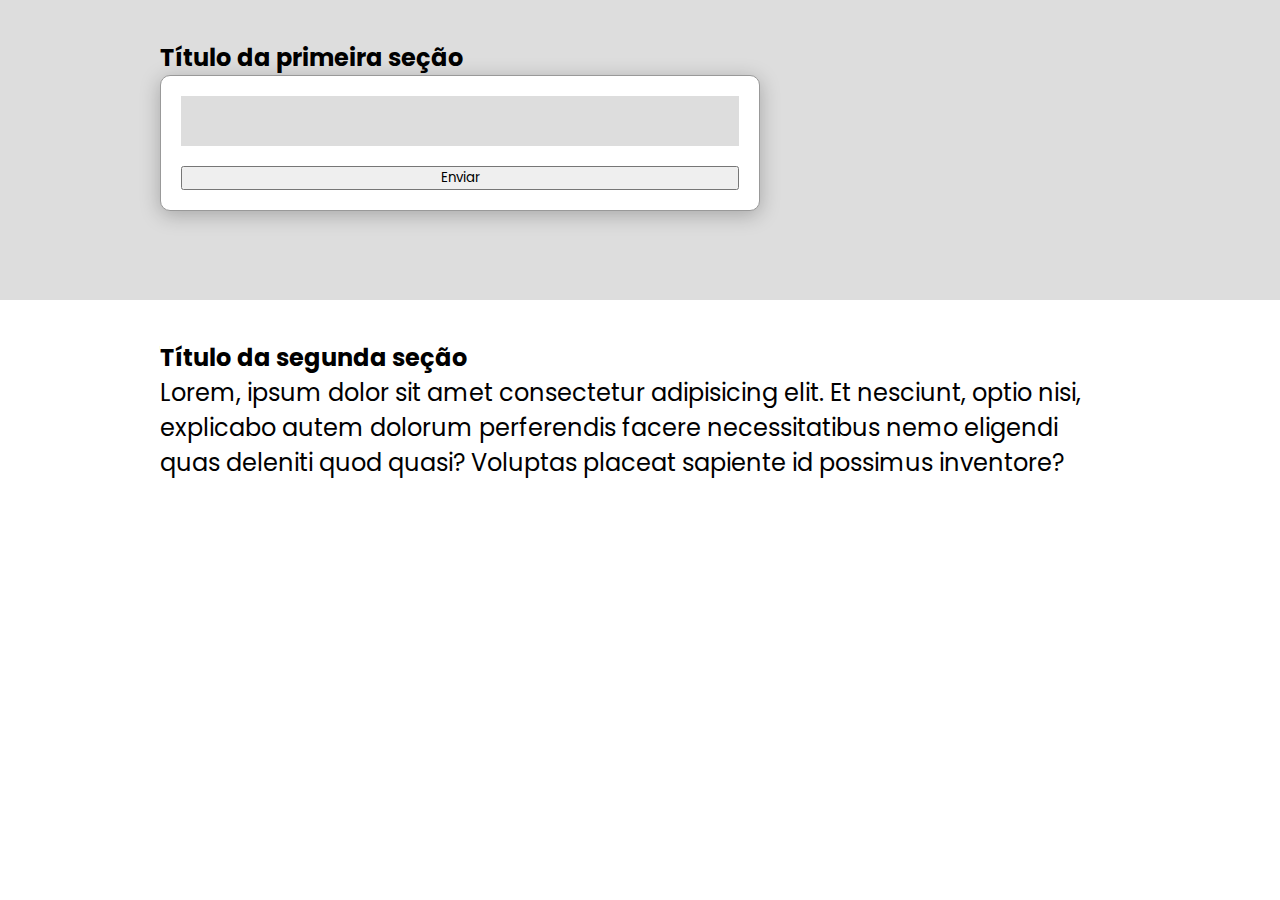
<file: curso-aulas/aula-borda-sombra/index.html>
<!DOCTYPE html>
<html lang="en">
<head>
    <meta charset="UTF-8">
    <meta http-equiv="X-UA-Compatible" content="IE=edge">
    <meta name="viewport" content="width=device-width, initial-scale=1.0">
    <title>Bordas e Sombras</title>

    <link rel="stylesheet" href="css/styles.css">
</head>
<body>
    <main>
        <section class="generic-section bg-gray">
            <div class="container">
                <h2>Título da primeira seção</h2>
                <div class="form-card">
                    <form action="#">
                        <input type="text">
                        <button type="submit">Enviar</button>
                    </form>
                </div>
            </div>
        </section>
        <section class="generic-section">
            <div class="container">
                <h2>Título da segunda seção</h2>
                <p>Lorem, ipsum dolor sit amet consectetur adipisicing elit. Et nesciunt, optio nisi, explicabo autem dolorum perferendis facere necessitatibus nemo eligendi quas deleniti quod quasi? Voluptas placeat sapiente id possimus inventore?</p>
            </div>
        </section>

    </main>    
</body>
</html>
</file>
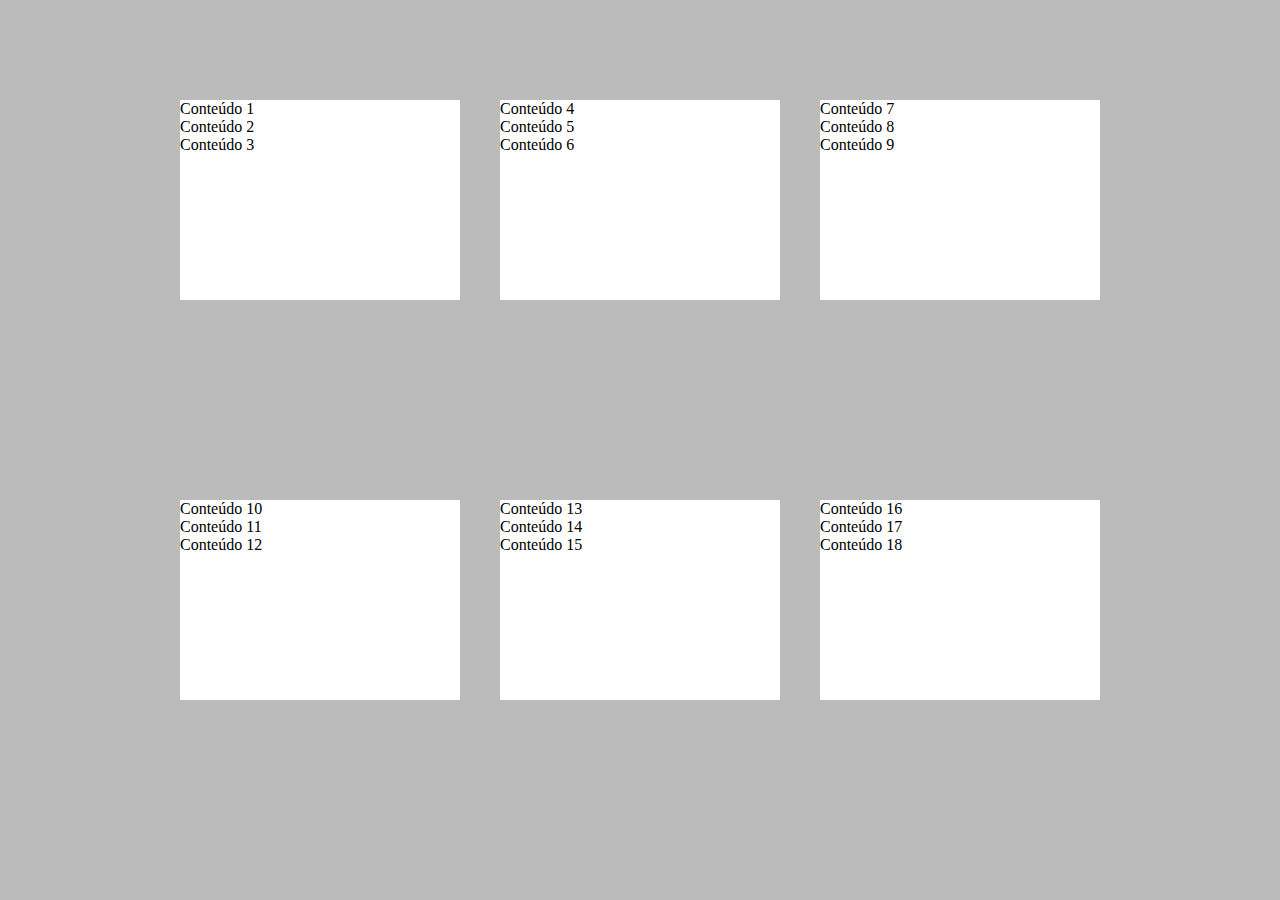
<file: curso-aulas/aula-flexbox/index.html>
<!DOCTYPE html>
<html lang="en">
<head>
    <meta charset="UTF-8">
    <meta http-equiv="X-UA-Compatible" content="IE=edge">
    <meta name="viewport" content="width=device-width, initial-scale=1.0">
    <title>Aula Flexbox</title>

    <link rel="stylesheet" href="css/style.css">
</head>
<body>
    <div class="container-dos-blocos">
        <div class="bloco">
            <p>Conteúdo 1</p>
            <p>Conteúdo 2</p>
            <p>Conteúdo 3</p>            
        </div>
        <div class="bloco">
            <p>Conteúdo 4</p>
            <p>Conteúdo 5</p>
            <p>Conteúdo 6</p>            
        </div>
        <div class="bloco">
            <p>Conteúdo 7</p>
            <p>Conteúdo 8</p>
            <p>Conteúdo 9</p>            
        </div>
        <div class="bloco">
            <p>Conteúdo 10</p>
            <p>Conteúdo 11</p>
            <p>Conteúdo 12</p>            
        </div>
        <div class="bloco">
            <p>Conteúdo 13</p>
            <p>Conteúdo 14</p>
            <p>Conteúdo 15</p>            
        </div>
        <div class="bloco">
            <p>Conteúdo 16</p>
            <p>Conteúdo 17</p>
            <p>Conteúdo 18</p>            
        </div>
    </div>
    
</body>
</html>
</file>
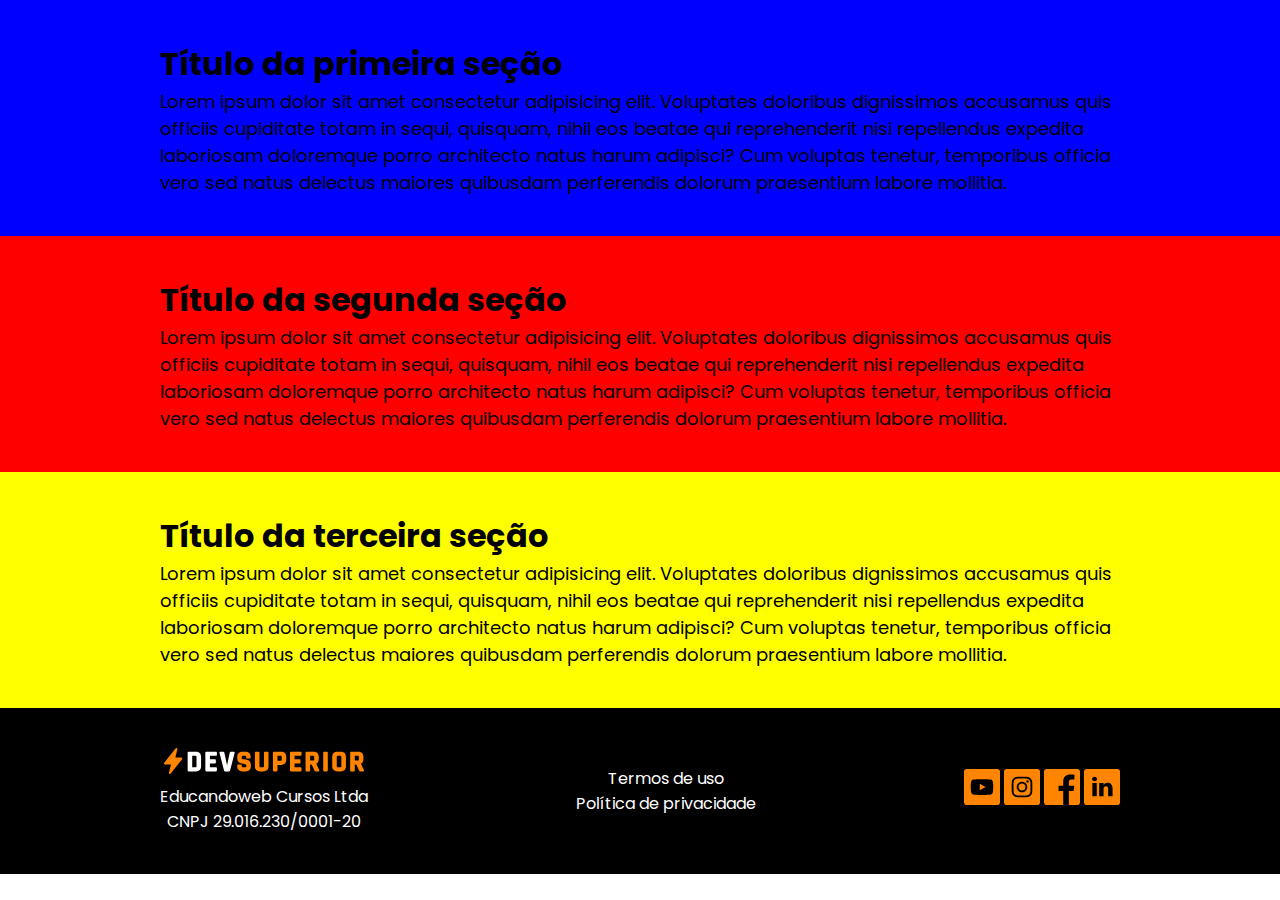
<file: curso-aulas/aula-footer-flexbox/index.html>
</html>
<!DOCTYPE html>
<html lang="pt-br">

<head>
    <meta charset="UTF-8">
    <meta http-equiv="X-UA-Compatible" content="IE=edge">
    <meta name="viewport" content="width=device-width, initial-scale=1.0">
    <title>Class Footer Flexbox</title>

    <link rel="stylesheet" href="css/styles.css">
</head>

<body>
    <main>
        <section class="generic-section bg-blue">
            <div class="container">
                <h2>Título da primeira seção</h2>
                <p>Lorem ipsum dolor sit amet consectetur adipisicing elit. Voluptates doloribus dignissimos accusamus
                    quis officiis cupiditate totam in sequi, quisquam, nihil eos beatae qui reprehenderit nisi
                    repellendus expedita laboriosam doloremque porro architecto natus harum adipisci? Cum voluptas
                    tenetur, temporibus officia vero sed natus delectus maiores quibusdam perferendis dolorum
                    praesentium labore mollitia.</p>
            </div>
        </section>
        <section class="generic-section bg-red">
            <div class="container">
                <h2>Título da segunda seção</h2>
                <p>Lorem ipsum dolor sit amet consectetur adipisicing elit. Voluptates doloribus dignissimos accusamus
                    quis officiis cupiditate totam in sequi, quisquam, nihil eos beatae qui reprehenderit nisi
                    repellendus expedita laboriosam doloremque porro architecto natus harum adipisci? Cum voluptas
                    tenetur, temporibus officia vero sed natus delectus maiores quibusdam perferendis dolorum
                    praesentium labore mollitia.</p>
            </div>
        </section>
        <section class="generic-section bg-yellow">
            <div class="container">
                <h2>Título da terceira seção</h2>
                <p>Lorem ipsum dolor sit amet consectetur adipisicing elit. Voluptates doloribus dignissimos accusamus
                    quis officiis cupiditate totam in sequi, quisquam, nihil eos beatae qui reprehenderit nisi
                    repellendus expedita laboriosam doloremque porro architecto natus harum adipisci? Cum voluptas
                    tenetur, temporibus officia vero sed natus delectus maiores quibusdam perferendis dolorum
                    praesentium labore mollitia.</p>
            </div>
        </section>
    </main>

    <footer>
        <div class="container footer-content">
            <div class="footer-company-container">
                <img src="img/logo-devsuperior.svg" alt="Logo Devsuperior">
                <p>Educandoweb Cursos Ltda</p>
                <p>CNPJ 29.016.230/0001-20</p>
            </div>
            <div class="footer-links-container">
                <a href="termos.html">Termos de uso</a>
                <a href="privacidade.html">Política de privacidade</a>
            </div>
            <div>
                <a href="#"><img src="img/youtube.svg" alt="Youtube"></a>
                <a href="#"><img src="img/instagram.svg" alt="Instagram"></a>
                <a href="#"><img src="img/facebook.svg" alt="Facebook"></a>
                <a href="#"><img src="img/linkedin.svg" alt="Linkedin"></a>
            </div>
        </div>

    </footer>
</body>
</html>
</file>
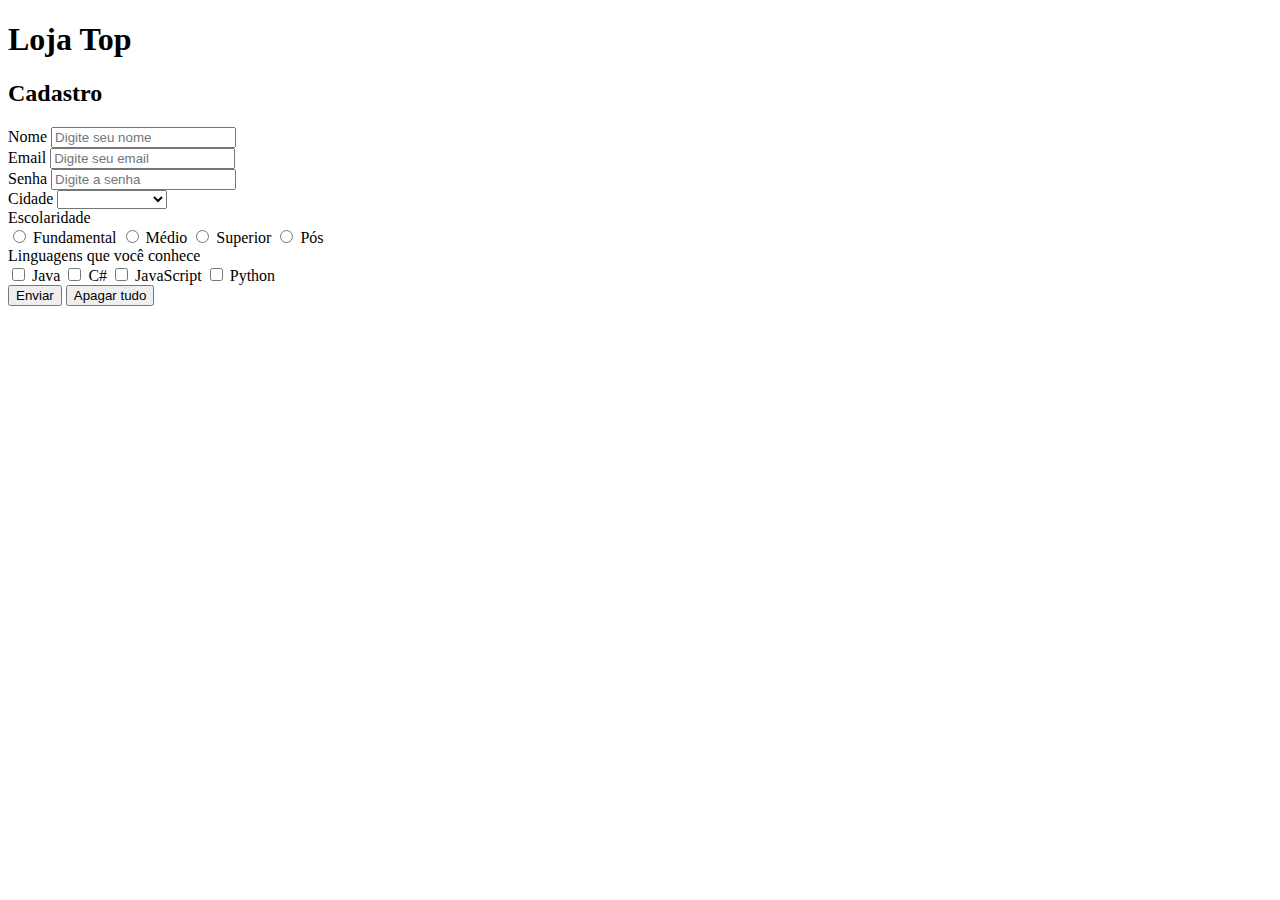
<file: curso-aulas/aula-formularios/index.html>
<!DOCTYPE html>
<html lang="pt-br">
  <head>
    <meta charset="UTF-8" />
    <meta http-equiv="X-UA-Compatible" content="IE=edge" />
    <meta name="viewport" content="width=device-width, initial-scale=1.0" />
    <title>Document</title>
  </head>
  <body>
    <header>
      <nav>
        <h1>Loja Top</h1>
      </nav>
    </header>
    <main>
      <section>
        <h2>Cadastro</h2>
        <form action="thanks.html">
          <div>
            <label for="ctrl-name">Nome</label>
            <input
              id="ctrl-name"
              name="name"
              type="text"
              placeholder="Digite seu nome"
            />
          </div>
          <div>
            <label for="ctrl-email">Email</label>
            <input
              id="ctrl-email"
              name="email"
              type="email"
              placeholder="Digite seu email"
            />
          </div>
          <div>
            <label for="ctrl-password">Senha</label>
            <input
              id="ctrl-password"
              name="password"
              type="password"
              placeholder="Digite a senha"
            />
          </div>

          <div>
            <label for="ctrl-city">Cidade</label>
            <select name="city" id="ctrl-city">
              <option value="0"></option>
              <option value="1">São Paulo</option>
              <option value="2">Belo Horizonte</option>
              <option value="3">Recife</option>
              <option value="4">Porto Alegre</option>
            </select>
            <div>
              <label for="ctrl-level">Escolaridade</label>
              <div>
                <input type="radio" name="level" id="ctrl-leve-1" />
                <label for="ctrl-level-1">Fundamental</label>
                <input type="radio" name="level" id="ctrl-leve-2" />
                <label for="ctrl-level-2">Médio</label>
                <input type="radio" name="level" id="ctrl-leve-3" />
                <label for="ctrl-level-3">Superior</label>
                <input type="radio" name="level" id="ctrl-leve-4" />
                <label for="ctrl-level-4">Pós</label>
              </div>
            </div>
            <div>
              <label for="ctrl-languages">Linguagens que você conhece</label>
              <div id="ctrl-languages">
                <input id="ctrl-languages-java" name="language1" type="checkbox"/>
                <label for="ctrl-language-java">Java</label>
                <input id="ctrl-languages-csharp" name="language2" type="checkbox"/>
                <label for="ctrl-language-csharp">C#</label>
                <input id="ctrl-languages-js" name="language3" type="checkbox"/>
                <label for="ctrl-language-js">JavaScript</label>
                <input id="ctrl-languages-python" name="language4" type="checkbox"/>
                <label for="ctrl-language-python">Python</label>
              </div>
            </div>
          </div>
          <input type="submit" value="Enviar" />
          <input type="reset" value="Apagar tudo" />
        </form>
      </section>
    </main>
  </body>
</html>
</file>
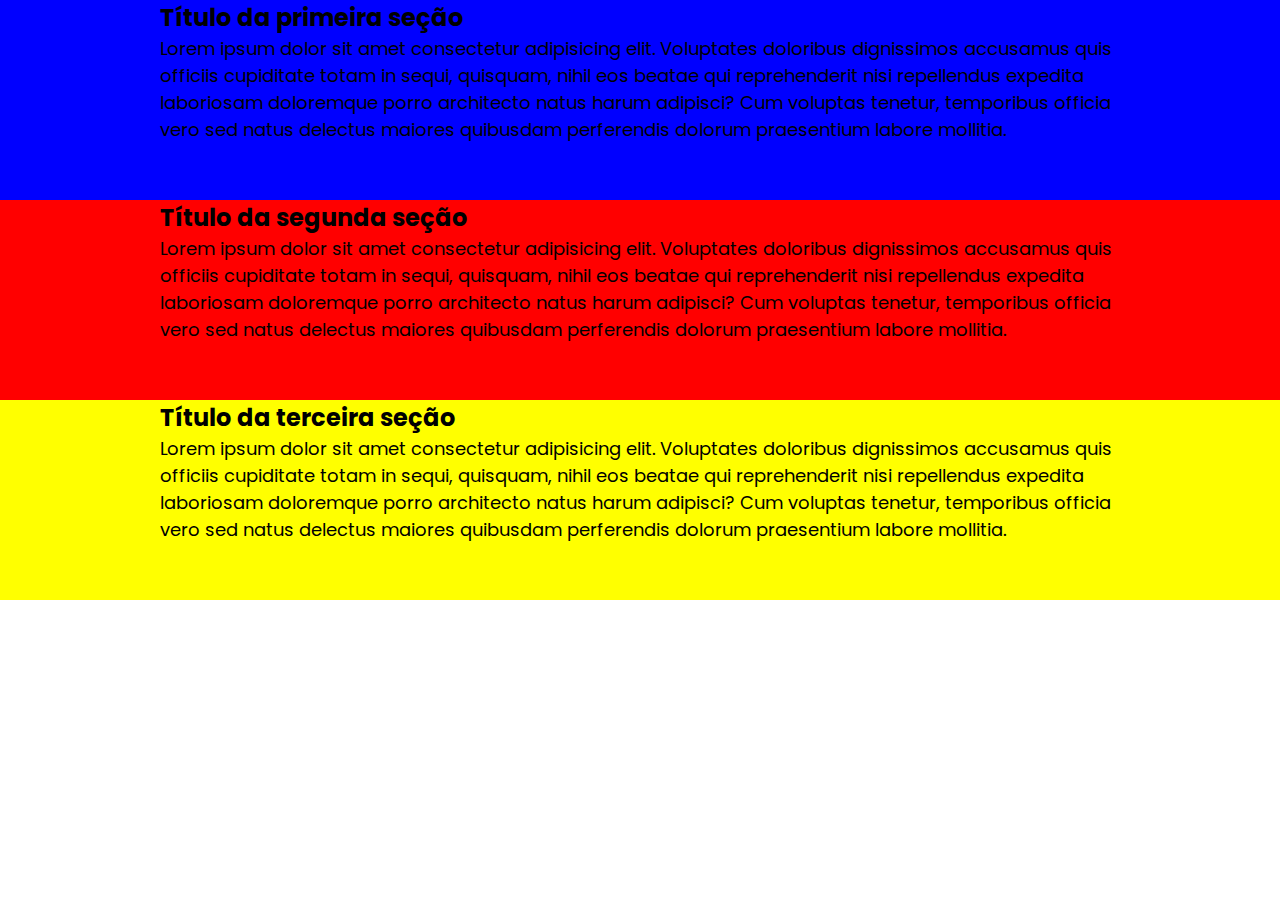
<file: curso-aulas/aula-google-fonts/index.html>
<!DOCTYPE html>
<html lang="pt-br">
<head>
    <meta charset="UTF-8">
    <meta http-equiv="X-UA-Compatible" content="IE=edge">
    <meta name="viewport" content="width=device-width, initial-scale=1.0">
    <title>Class Google Fonts</title>

    <link rel="stylesheet" href="css/styles.css">
</head>
<body>
    <main>
        <section class="generic-section bg-blue">
            <div class="container">
                <h2>Título da primeira seção</h2>
                <p>Lorem ipsum dolor sit amet consectetur adipisicing elit. Voluptates doloribus dignissimos accusamus quis officiis cupiditate totam in sequi, quisquam, nihil eos beatae qui reprehenderit nisi repellendus expedita laboriosam doloremque porro architecto natus harum adipisci? Cum voluptas tenetur, temporibus officia vero sed natus delectus maiores quibusdam perferendis dolorum praesentium labore mollitia.</p>
            </div>
        </section>
       <section class="generic-section bg-red">
            <div class="container">
                <h2>Título da segunda seção</h2>
                <p>Lorem ipsum dolor sit amet consectetur adipisicing elit. Voluptates doloribus dignissimos accusamus quis officiis cupiditate totam in sequi, quisquam, nihil eos beatae qui reprehenderit nisi repellendus expedita laboriosam doloremque porro architecto natus harum adipisci? Cum voluptas tenetur, temporibus officia vero sed natus delectus maiores quibusdam perferendis dolorum praesentium labore mollitia.</p>
            </div>
        </section>
        <section class="generic-section bg-yellow">
            <div class="container">
                <h2>Título da terceira seção</h2>
                <p>Lorem ipsum dolor sit amet consectetur adipisicing elit. Voluptates doloribus dignissimos accusamus quis officiis cupiditate totam in sequi, quisquam, nihil eos beatae qui reprehenderit nisi repellendus expedita laboriosam doloremque porro architecto natus harum adipisci? Cum voluptas tenetur, temporibus officia vero sed natus delectus maiores quibusdam perferendis dolorum praesentium labore mollitia.</p>
            </div>
        </section>
    </main>
    
</body>
</html>
</file>
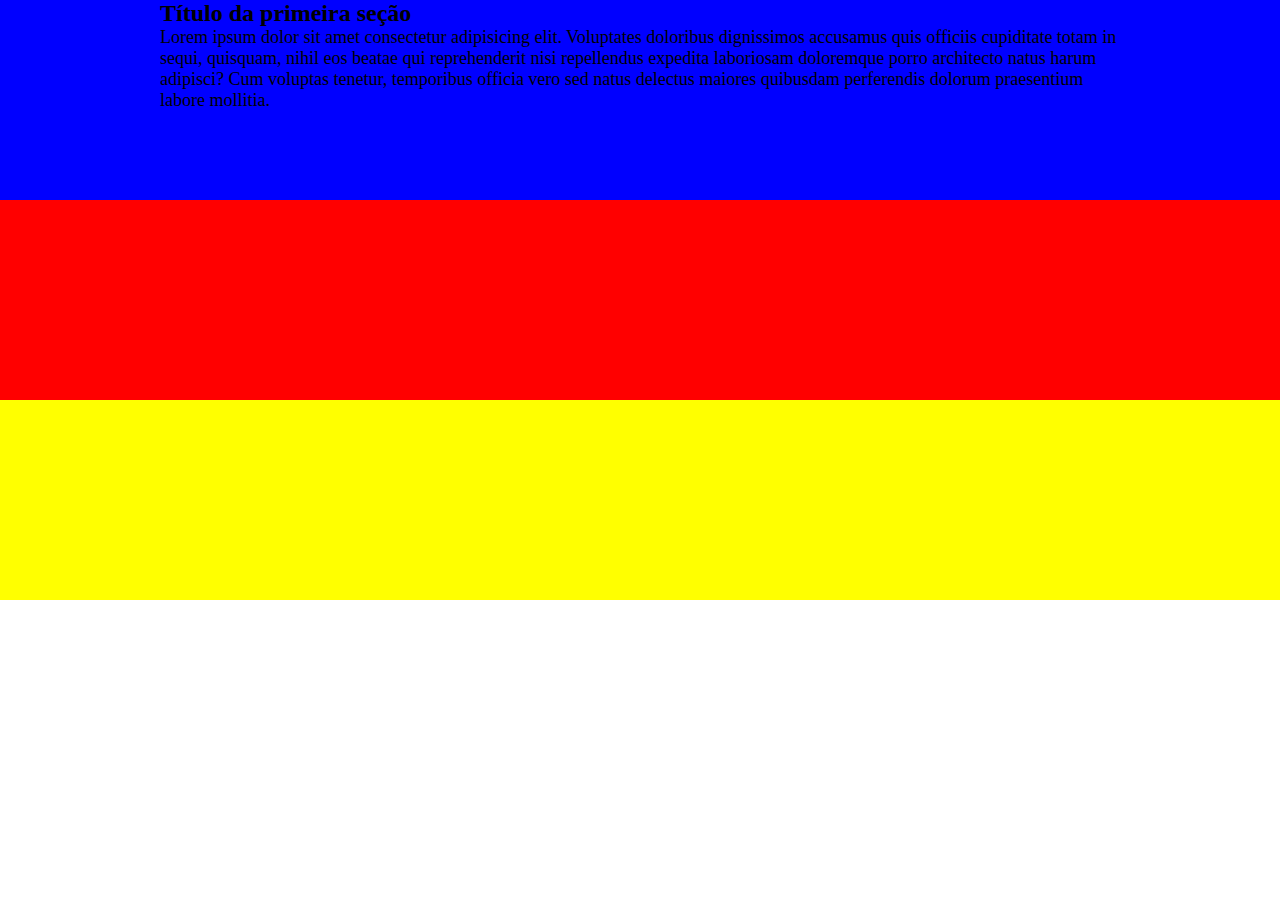
<file: curso-aulas/aula-margin-auto/index.html>
<!DOCTYPE html>
<html lang="pt-br">
<head>
    <meta charset="UTF-8">
    <meta http-equiv="X-UA-Compatible" content="IE=edge">
    <meta name="viewport" content="width=device-width, initial-scale=1.0">
    <title>Class Margin Auto</title>

    <link rel="stylesheet" href="css/styles.css">
</head>
<body>
    <main>
        <section class="generic-section bg-blue">
            <div class="container">
                <h2>Título da primeira seção</h2>
                <p>Lorem ipsum dolor sit amet consectetur adipisicing elit. Voluptates doloribus dignissimos accusamus quis officiis cupiditate totam in sequi, quisquam, nihil eos beatae qui reprehenderit nisi repellendus expedita laboriosam doloremque porro architecto natus harum adipisci? Cum voluptas tenetur, temporibus officia vero sed natus delectus maiores quibusdam perferendis dolorum praesentium labore mollitia.</p>
            </div>
        </section>
        <section class="generic-section bg-red">

        </section>
        <section class="generic-section bg-yellow">

        </section>
    </main>
    
</body>
</html>
</file>
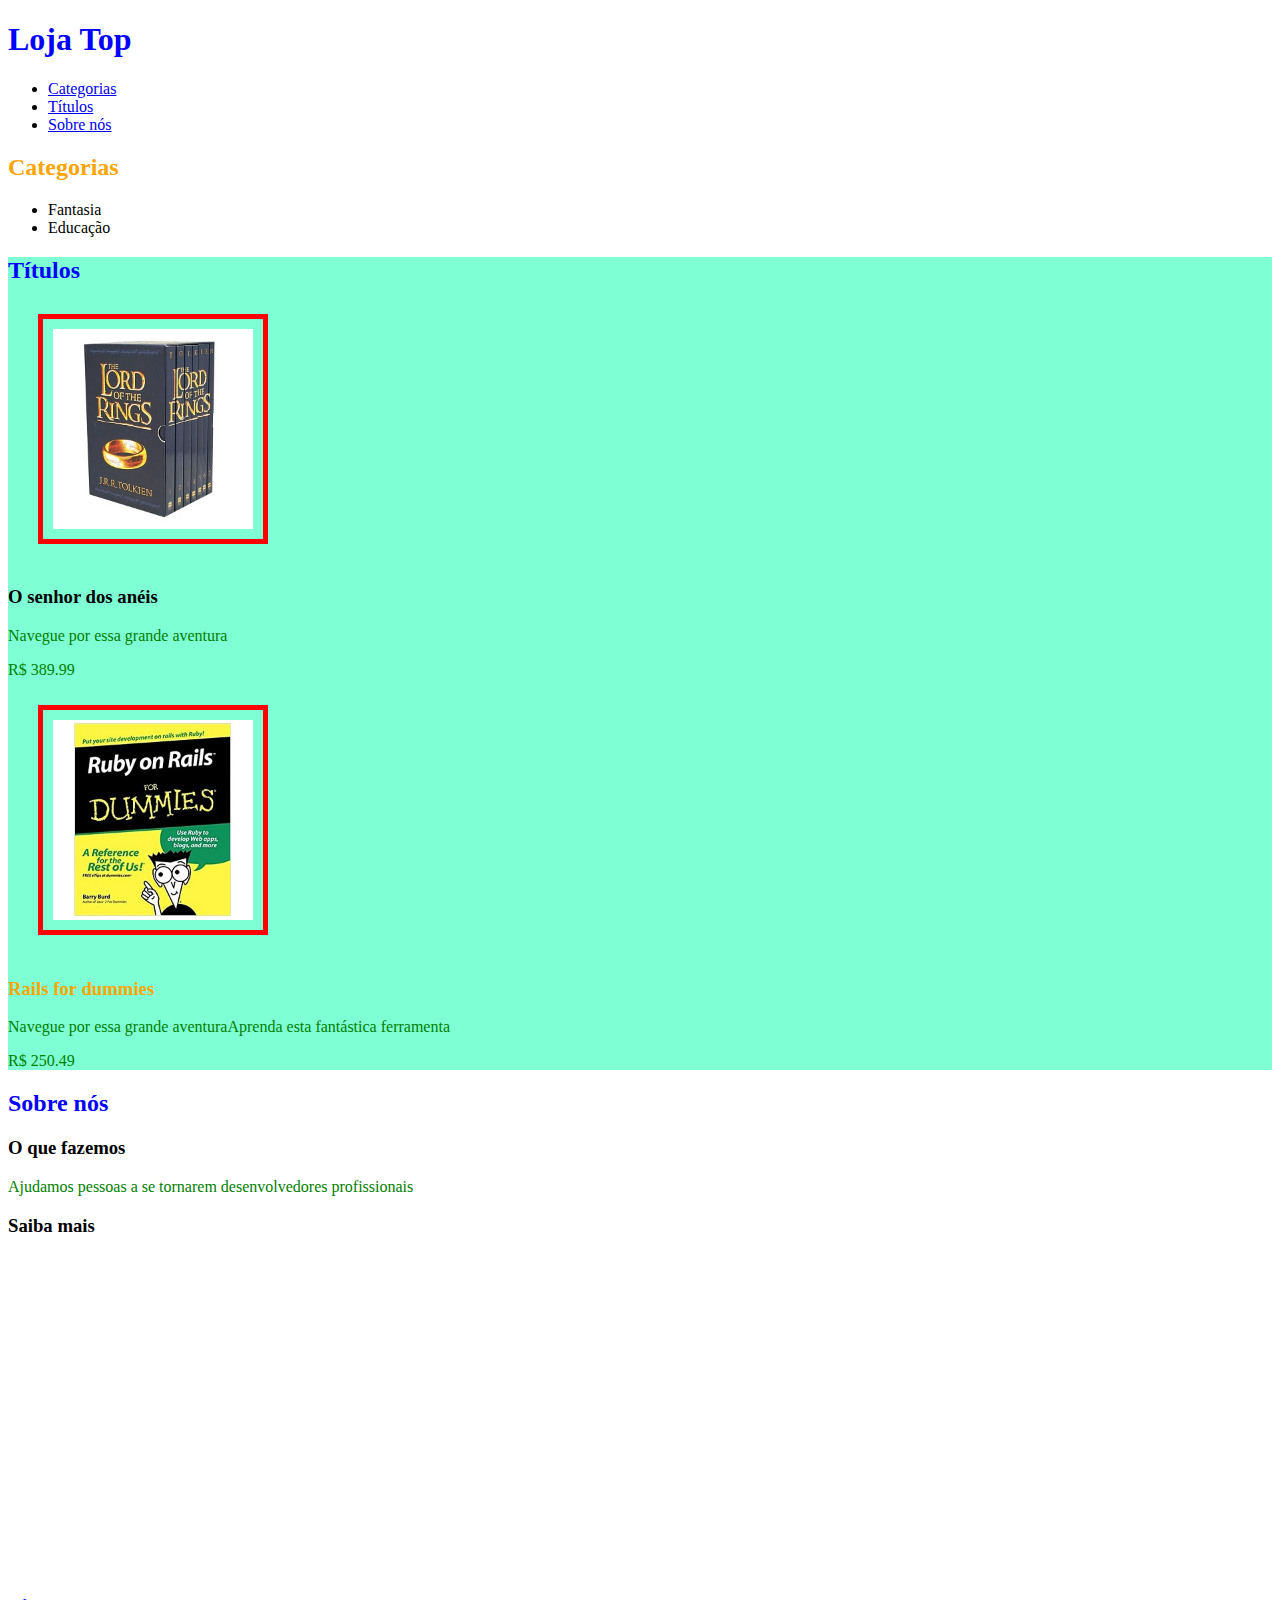
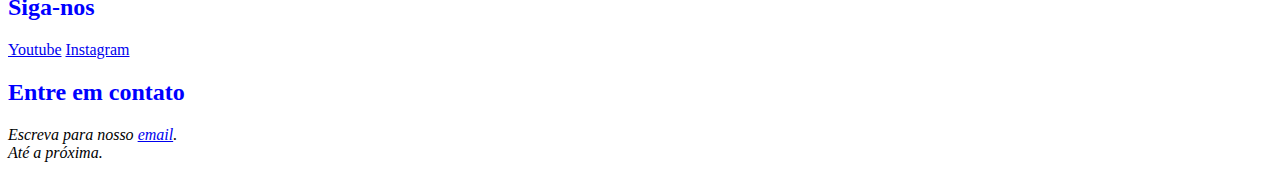
<file: curso-aulas/aula-primeiras-tags/index.html>
<!DOCTYPE html>
<html lang="pt-br">
  <head>
    <meta charset="UTF-8" />
    <meta http-equiv="X-UA-Compatible" content="IE=edge" />
    <meta name="viewport" content="width=device-width, initial-scale=1.0" />
    <title>Loja Top</title>

    <link rel="stylesheet" href="css/styles.css">

  </head>
  <body>
    <header>
      <nav>
        <h1>Loja Top</h1>
        <ul>
          <li><a href="#categories"> Categorias</a></li>
          <li><a href="#titles"> Títulos</a></li>
          <li><a href="#about"> Sobre nós</a></li>
        </ul>
      </nav>
    </header>
    <main>
      <section id="categories">
        <h2 class="cor-laranja" >Categorias</h2>
        <ul>
          <li>Fantasia</li>
          <li>Educação</li>
        </ul>
      </section>
      <section id="titles">
        <h2>Títulos</h2>
        <div class="card">
          <img src="img/book1.jpg" alt="O senhor dos anéis" />
          <h3>O senhor dos anéis</h3>
          <p>Navegue por essa grande aventura</p>
          <p><span>R$ </span>389.99</p>
        </div>
        <div class="card">
          <img src="img/book2.jpg" alt="Rails for dummies" />
          <h3 class="cor-laranja">Rails for dummies</h3>
          <p>
            Navegue por essa grande aventuraAprenda esta fantástica ferramenta
          </p>
          <p><span>R$ </span>250.49</p>
        </div>
      </section>
      <section id="about">
        <h2>Sobre nós</h2>
        <h3>O que fazemos</h3>
        <p>Ajudamos pessoas a se tornarem desenvolvedores profissionais</p>
        <h3>Saiba mais</h3>

        <iframe
          width="560"
          height="315"
          src="https://www.youtube.com/embed/6PBJUxIiRBI"
          title="O que estudar para ser um programador / desenvolvedor? "
          frameborder="0"
          allow="accelerometer; autoplay; clipboard-write; encrypted-media; gyroscope; picture-in-picture"
          allowfullscreen
        ></iframe>
      </section>
    </main>

    <footer>
      <div>
        <div>
          <h2>Siga-nos</h2>
          <a href="https://www.youtube.com/DevSuperior">Youtube</a>
          <a href="https://www.instagram.com/devsuperior.ig">Instagram</a>
        </div>
        <div>
          <h2>Entre em contato</h2>
          <address>
            Escreva para nosso
            <a href="mailto:contato@devsuperior.com">email</a>.<br />Até a
            próxima.
          </address>
        </div>
      </div>
    </footer>
  </body>
</html>
</file>
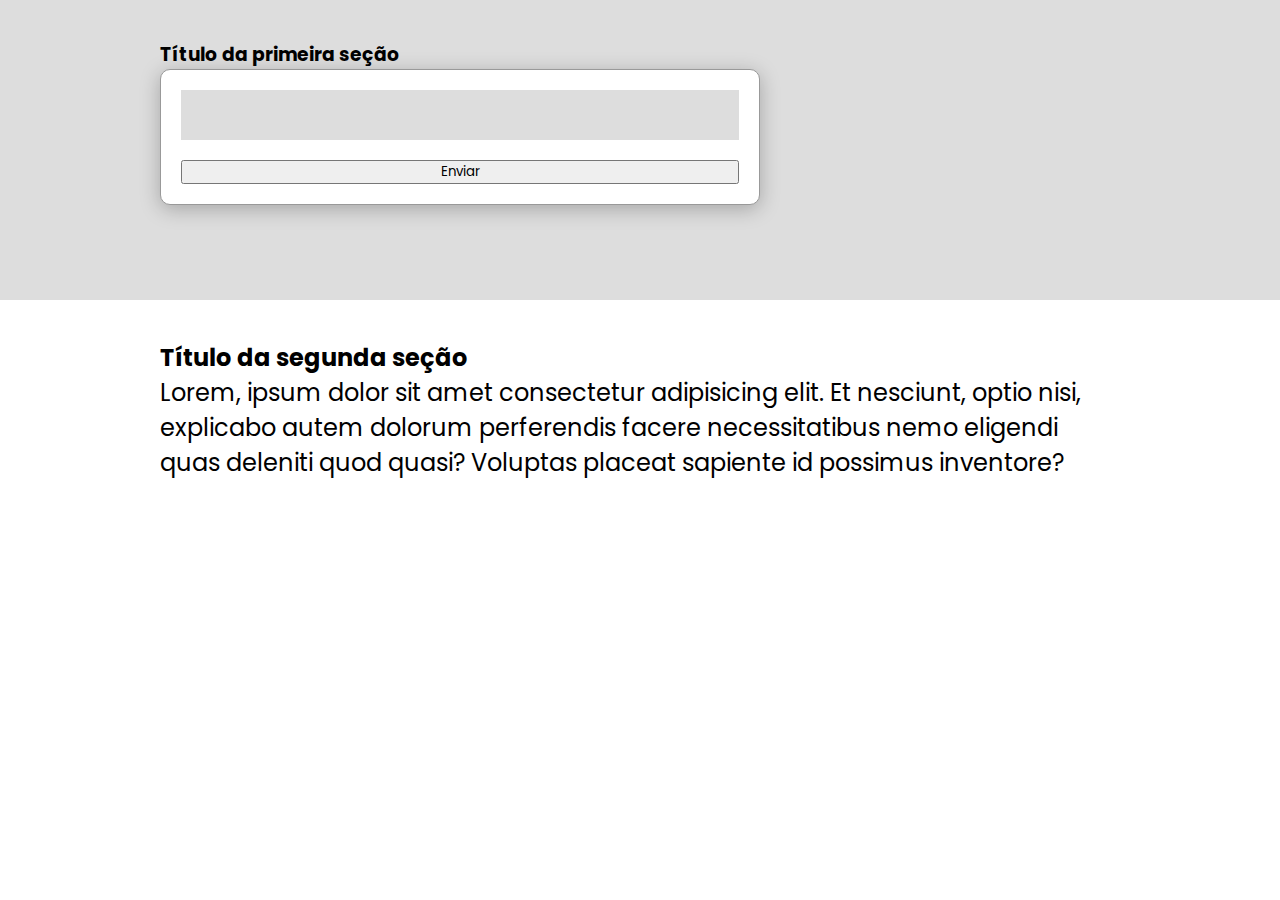
<file: curso-aulas/aula-pseudo-elemento/index.html>
<!DOCTYPE html>
<html lang="en">
<head>
    <meta charset="UTF-8">
    <meta http-equiv="X-UA-Compatible" content="IE=edge">
    <meta name="viewport" content="width=device-width, initial-scale=1.0">
    <title>Bordas e Sombras</title>

    <link rel="stylesheet" href="css/styles.css">
</head>
<body>
    <main>
        <section class="generic-section bg-gray">
            <div class="container">
                <h3>Título da primeira seção</h2>
                <div class="form-card">
                    <form action="#">
                        <input type="text">
                        <button type="submit">Enviar</button>
                    </form>
                </div>
            </div>
        </section>
        <section class="generic-section">
            <div class="container">
                <h2>Título da segunda seção</h2>
                <p>Lorem, ipsum dolor sit amet consectetur adipisicing elit. Et nesciunt, optio nisi, explicabo autem dolorum perferendis facere necessitatibus nemo eligendi quas deleniti quod quasi? Voluptas placeat sapiente id possimus inventore?</p>
            </div>
        </section>

    </main>    
</body>
</html>
</file>
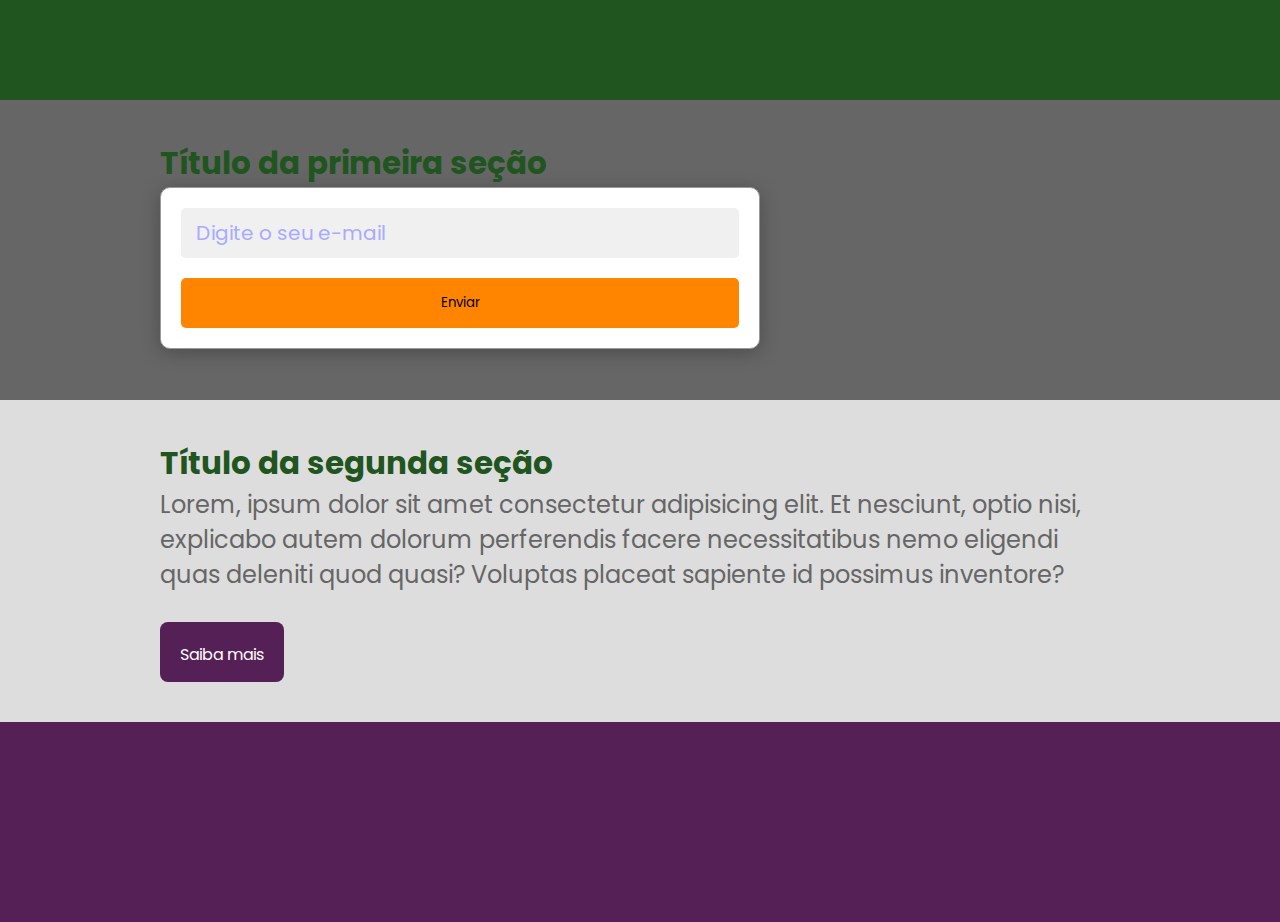
<file: curso-aulas/aula-vh-vw-calc/index.html>
<!DOCTYPE html>
<html lang="pt-br">
<head>
    <meta charset="UTF-8">
    <meta http-equiv="X-UA-Compatible" content="IE=edge">
    <meta name="viewport" content="width=device-width, initial-scale=1.0">
    <title>Pseudo Elementos - Rotas - Variáveis </title>

    <link rel="stylesheet" href="css/styles.css">
</head>
<body>
    <header>
        <nav>

        </nav>
    </header>
    <main>
        <section class="generic-section bg-dark">
            <div class="container">
                <h2>Título da primeira seção</h2>
                <div class="form-card">
                    <form action="#">
                        <input type="text" placeholder="Digite o seu e-mail">
                        <button type="submit">Enviar</button>
                    </form>
                </div>
            </div>
        </section>
        <section class="generic-section bg-gray">
            <div class="container">
                <h2>Título da segunda seção</h2>
                <p>Lorem, ipsum dolor sit amet consectetur adipisicing elit. Et nesciunt, optio nisi, explicabo autem dolorum perferendis facere necessitatibus nemo eligendi quas deleniti quod quasi? Voluptas placeat sapiente id possimus inventore?</p>
                <div class="buttons-container">
                    <a class="link-button" href="#">Saiba mais</a>
                </div>
            </div>
        </section>

    </main> 
    <footer>
    </footer>   
</body>
</html>
</file>
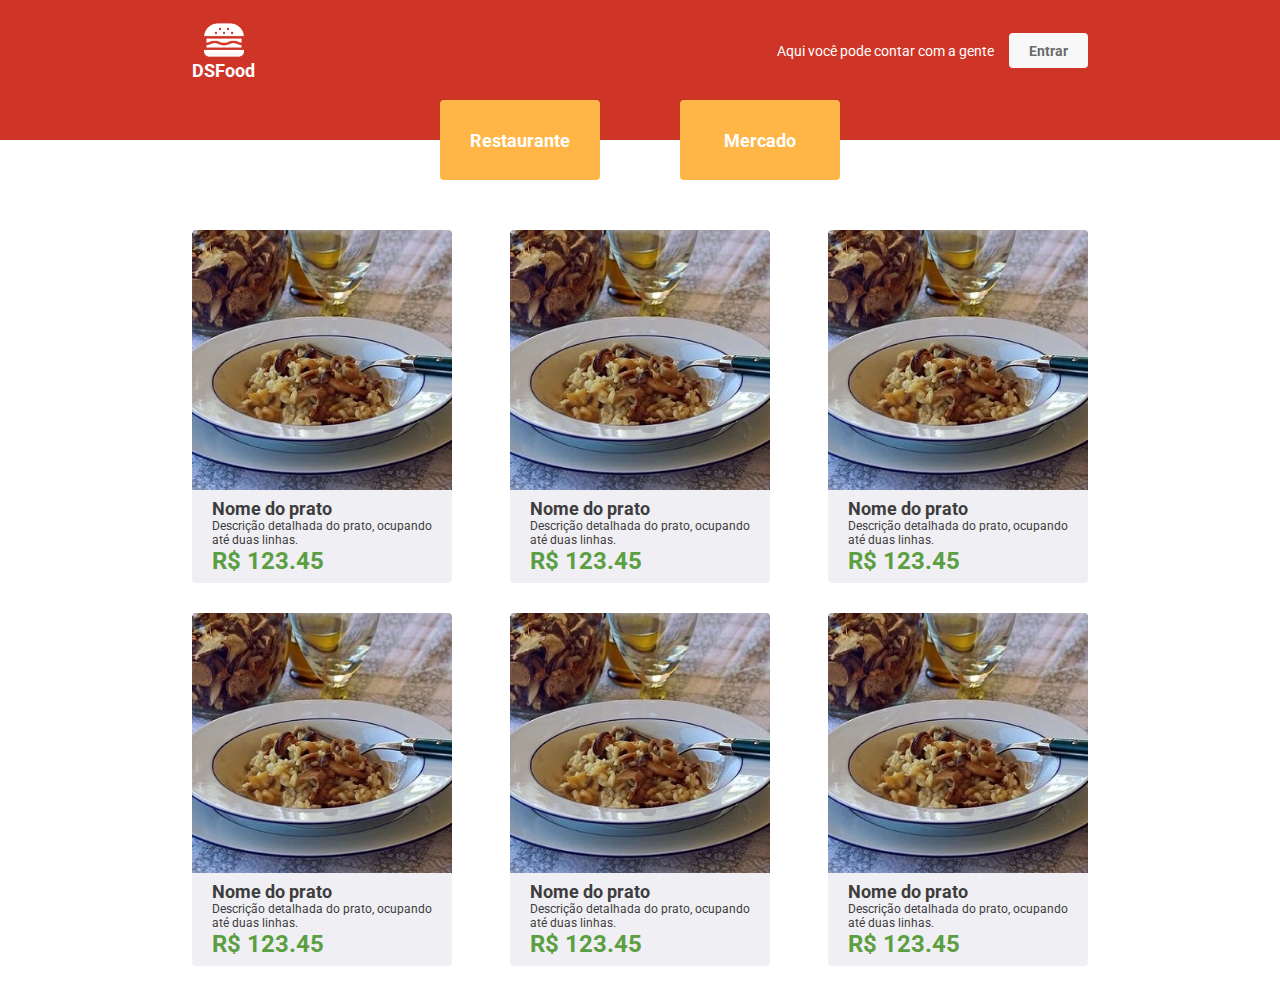
<file: curso-nivelamento-html-css-main/projeto-dsfood/index.html>
<!DOCTYPE html>
<html lang="pt-br">
  <head>
    <meta charset="UTF-8" />
    <meta http-equiv="X-UA-Compatible" content="IE=edge" />
    <meta name="viewport" content="width=device-width, initial-scale=1.0" />
    <title>DSFood</title>

    <link rel="preconnect" href="https://fonts.googleapis.com" />
    <link rel="preconnect" href="https://fonts.gstatic.com" crossorigin />
    <link
      href="https://fonts.googleapis.com/css2?family=Roboto:wght@300;400;700&display=swap"
      rel="stylesheet"
    />

    <link rel="stylesheet" href="css/styles.css" />
  </head>
  <body>
    <header class="nav-container">
      <nav class="nav-main">
        <div class="dsfood-logo">
          <img src="img/dsfood-logo.png" alt="DSFood Logo" />
          <h1>DSFood</h1>
        </div>
        <div class="dsfood-nav-right">
          <p>Aqui você pode contar com a gente</p>
          <button class="dsfood-btn-default">Entrar</button>
        </div>
      </nav>
    </header>
    <main>
      <div class="dsfood-category-container">
        <button class="dsfood-btn-category dsfood-btn-category-mr">Restaurante</button>
        <button class="dsfood-btn-category dsfood-btn-category-ml">Mercado</button>
      </div>
      <section class="dsfood-catalog-section">
        <div class="dsfood-catalog-container">
          <div class="dsfood-catalog-item">
            <img
              class="dsfood-catalog-item-image"
              src="img/prato.jpg"
              alt="Nome do prato"
            />
            <div class="dsfood-catalog-item-details-container">
              <p class="dsfood-catalog-item-title">Nome do prato</p>
              <p class="dsfood-catalog-item-description">Descrição detalhada do prato, ocupando até duas linhas.</p>
              <p class="dsfood-catalog-item-price">R$ 123.45</p>
            </div>
          </div>
          <div class="dsfood-catalog-item">
            <img
              class="dsfood-catalog-item-image"
              src="img/prato.jpg"
              alt="Nome do prato"
            />
            <div class="dsfood-catalog-item-details-container">
              <p class="dsfood-catalog-item-title">Nome do prato</p>
              <p class="dsfood-catalog-item-description">Descrição detalhada do prato, ocupando até duas linhas.</p>
              <p class="dsfood-catalog-item-price">R$ 123.45</p>
            </div>
          </div>
          <div class="dsfood-catalog-item">
            <img
              class="dsfood-catalog-item-image"
              src="img/prato.jpg"
              alt="Nome do prato"
            />
            <div class="dsfood-catalog-item-details-container">
              <p class="dsfood-catalog-item-title">Nome do prato</p>
              <p class="dsfood-catalog-item-description">Descrição detalhada do prato, ocupando até duas linhas.</p>
              <p class="dsfood-catalog-item-price">R$ 123.45</p>
            </div>
          </div>
          <div class="dsfood-catalog-item">
            <img
              class="dsfood-catalog-item-image"
              src="img/prato.jpg"
              alt="Nome do prato"
            />
            <div class="dsfood-catalog-item-details-container">
              <p class="dsfood-catalog-item-title">Nome do prato</p>
              <p class="dsfood-catalog-item-description">Descrição detalhada do prato, ocupando até duas linhas.</p>
              <p class="dsfood-catalog-item-price">R$ 123.45</p>
            </div>
          </div>
          <div class="dsfood-catalog-item">
            <img
              class="dsfood-catalog-item-image"
              src="img/prato.jpg"
              alt="Nome do prato"
            />
            <div class="dsfood-catalog-item-details-container">
              <p class="dsfood-catalog-item-title">Nome do prato</p>
              <p class="dsfood-catalog-item-description">Descrição detalhada do prato, ocupando até duas linhas.</p>
              <p class="dsfood-catalog-item-price">R$ 123.45</p>
            </div>
          </div>
          <div class="dsfood-catalog-item">
            <img
              class="dsfood-catalog-item-image"
              src="img/prato.jpg"
              alt="Nome do prato"
            />
            <div class="dsfood-catalog-item-details-container">
              <p class="dsfood-catalog-item-title">Nome do prato</p>
              <p class="dsfood-catalog-item-description">Descrição detalhada do prato, ocupando até duas linhas.</p>
              <p class="dsfood-catalog-item-price">R$ 123.45</p>
            </div>
          </div>
        </div>
      </section>
    </main>
  </body>
</html>
</file>
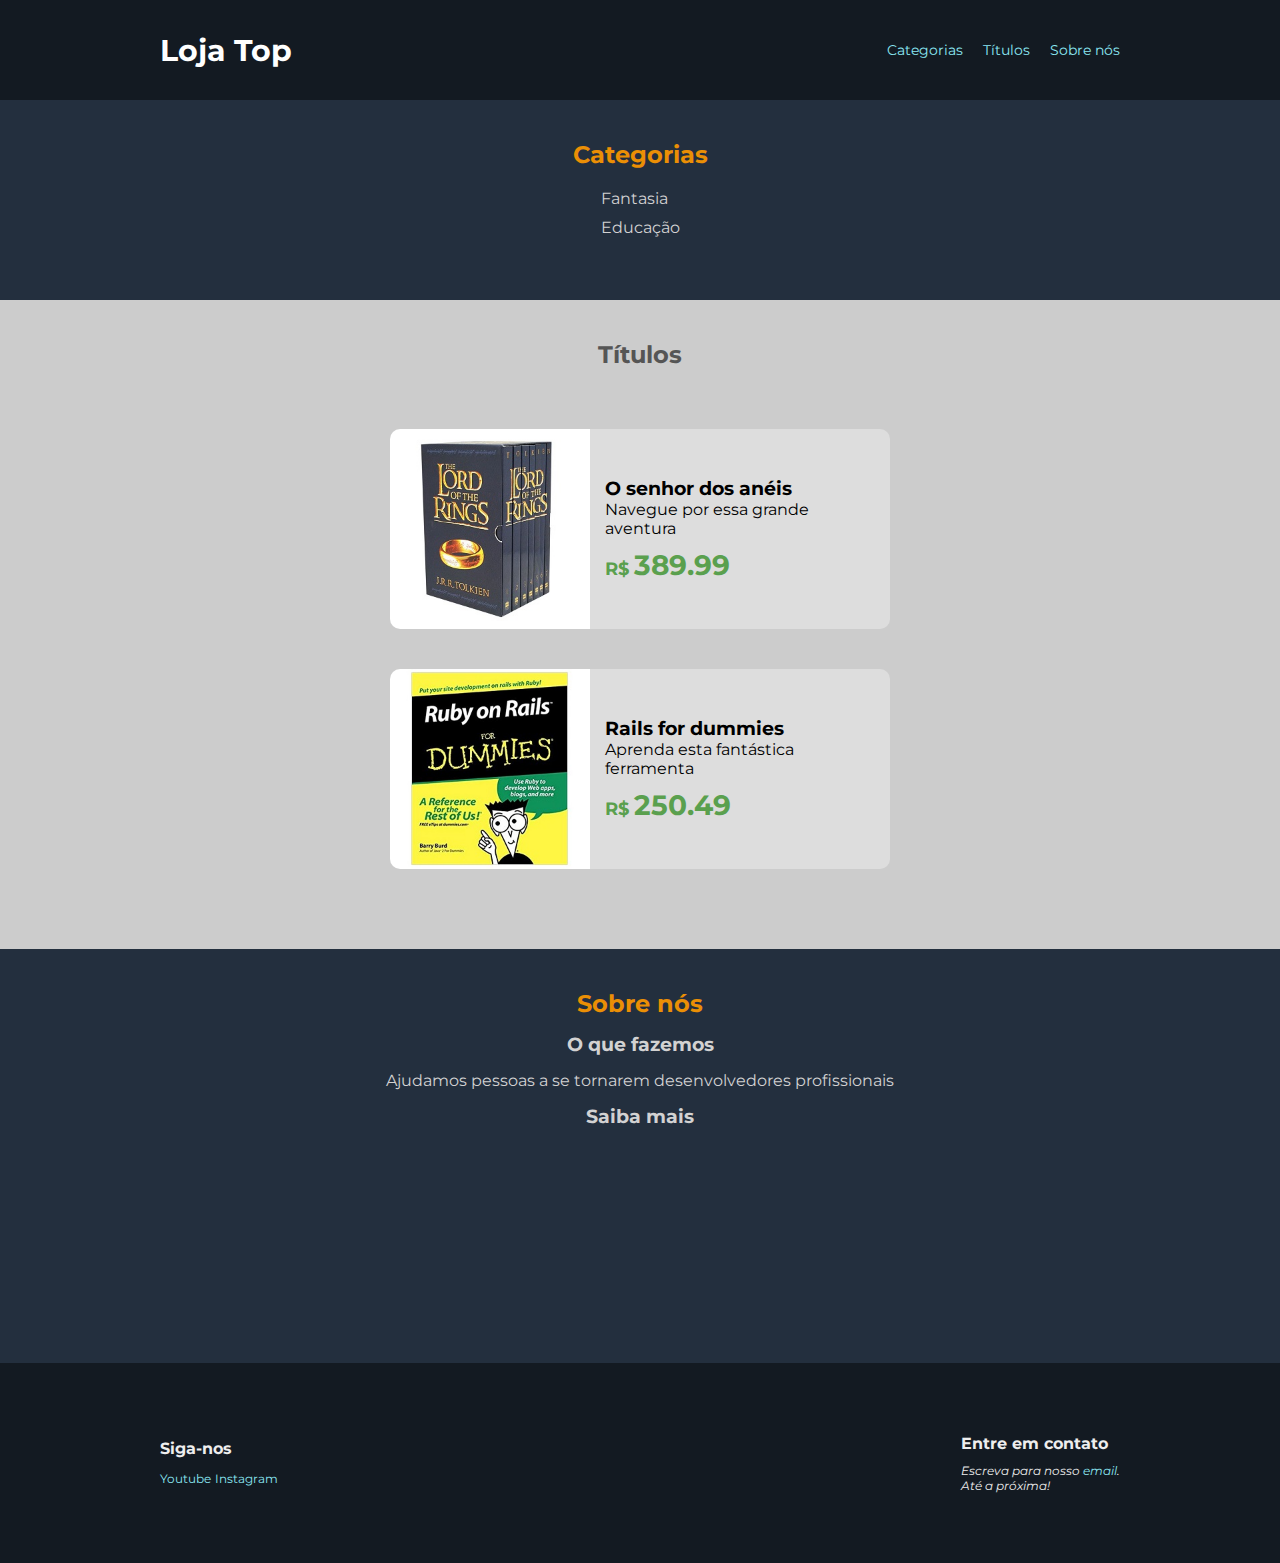
<file: curso-nivelamento-html-css-main/projeto-lojatop/index.html>
<!DOCTYPE html>
<html lang="pt-br">
  <head>
    <meta charset="UTF-8" />
    <meta http-equiv="X-UA-Compatible" content="IE=edge" />
    <meta name="viewport" content="width=device-width, initial-scale=1.0" />
    <title>Loja Top</title>

    <link rel="preconnect" href="https://fonts.googleapis.com" />
    <link rel="preconnect" href="https://fonts.gstatic.com" crossorigin />
    <link
      href="https://fonts.googleapis.com/css2?family=Montserrat:wght@400;700&display=swap"
      rel="stylesheet"
    />

    <link rel="stylesheet" href="css/styles.css" />

  </head>
  <body>
    <header>
      <nav class="nav-main">
        <h1 class="nav-brand">Loja Top</h1>
        <ul class="menu-items">
          <li><a href="#categories">Categorias</a></li>
          <li><a href="#titles">Títulos</a></li>
          <li><a href="#about">Sobre nós</a></li>
        </ul>
      </nav>
    </header>
    <main>
      <section id="categories" class="section-categories">
        <h2>Categorias</h2>
        <ul class="categories-list">
          <li>Fantasia</li>
          <li>Educação</li>
        </ul>
      </section>
      <section id="titles" class="section-titles">
        <h2>Títulos</h2>
        <div class="title-card">
          <img class="title-card-img" src="img/book1.jpg" alt="O senhor dos anéis" />
          <div class="title-card-description">
            <h3>O senhor dos anéis</h3>
            <p>Navegue por essa grande aventura</p>
            <p class="title-price"><span>R$ </span>389.99</p>
          </div>
        </div>
        <div class="title-card">
          <img class="title-card-img" src="img/book2.jpg" alt="Rails for dummies" />
          <div class="title-card-description">
            <h3>Rails for dummies</h3>
            <p>Aprenda esta fantástica ferramenta</p>
            <p class="title-price"><span>R$ </span>250.49</p>
          </div>
        </div>
      </section>
      <section id="about" class="section-about">
        <h2>Sobre nós</h2>
        <h3>O que fazemos</h3>
        <p>Ajudamos pessoas a se tornarem desenvolvedores profissionais</p>
        <h3>Saiba mais</h3>
        <iframe
          width="320"
          height="180"
          src="https://www.youtube.com/embed/6PBJUxIiRBI"
          frameborder="0"
          allowfullscreen
          >Lalala</iframe
        >
      </section>
    </main>
    <footer>
      <div class="footer-content">
        <div>
          <h2>Siga-nos</h2>
          <a href="https://www.youtube.com/devsuperior">Youtube</a>
          <a href="https://www.instagram.com/devsuperior.ig">Instagram</a>
        </div>
        <div>
          <h2>Entre em contato</h2>
          <address>
            Escreva para nosso <a href="mailto:contato@devsuperior.com">email</a>.<br>
            Até a próxima!
          </address>
        </div>
      </div>
    </footer>
  </body>
</html>
</file>
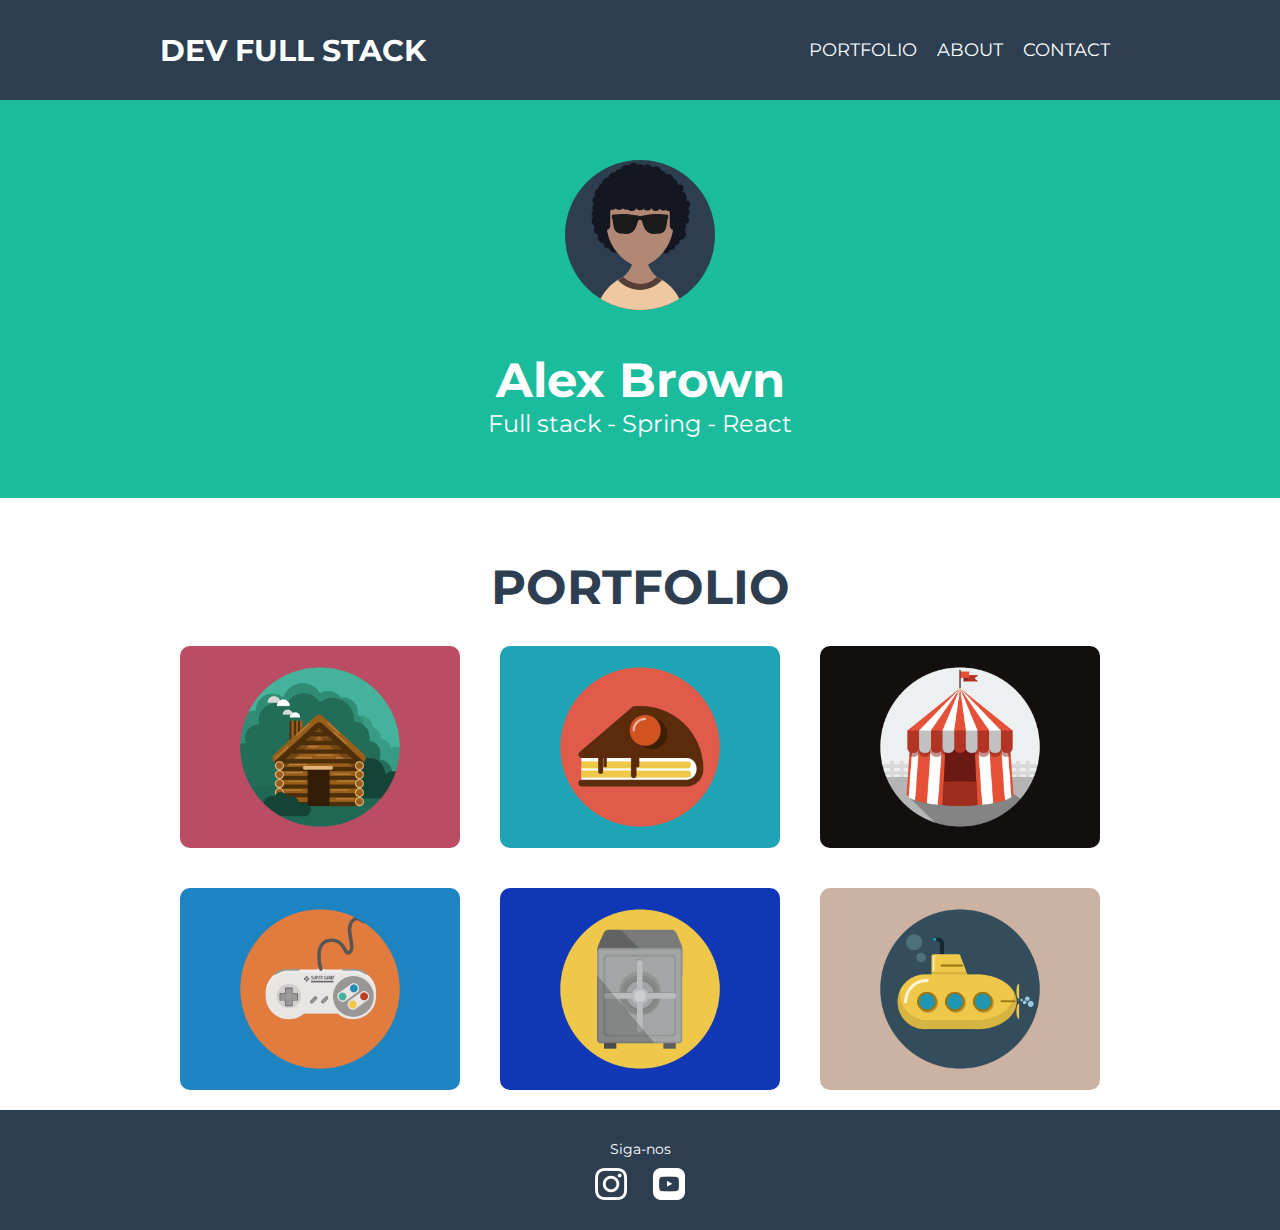
<file: curso-nivelamento-html-css-main/projeto-profile/index.html>
<!DOCTYPE html>
<html lang="pt-br">
  <head>
    <meta charset="UTF-8" />
    <meta http-equiv="X-UA-Compatible" content="IE=edge" />
    <meta name="viewport" content="width=device-width, initial-scale=1.0" />
    <title>Meu Perfil</title>

    <link rel="preconnect" href="https://fonts.googleapis.com" />
    <link rel="preconnect" href="https://fonts.gstatic.com" crossorigin />
    <link
      href="https://fonts.googleapis.com/css2?family=Montserrat:wght@400;700&display=swap"
      rel="stylesheet"
    />

    <link rel="stylesheet" href="css/styles.css" />
  </head>
  <body>
    <header class="nav-container">
      <nav class="nav-main">
        <a class="nav-brand" href="">Dev Full Stack</a>
        <ul class="menu-items">
          <li><a href="#portfolio">Portfolio</a></li>
          <li><a href="#">About</a></li>
          <li>
            <a href="https://github.com/devsuperior" target="_blank">Contact</a>
          </li>
        </ul>
      </nav>
    </header>
    <main>
      <section class="profile-container">
        <div class="profile-avatar">
          <img src="img/profile.svg" alt="Meu perfil" />
        </div>
        <h1 class="profile-title">Alex Brown</h1>
        <p class="profile-description">Full stack - Spring - React</p>
      </section>
      <section id="portfolio">
        <h2 class="portfolio-title">Portfolio</h2>

        <div class="portfolio-container">
          <img class="portfolio-item" src="img/portfolio1.png" alt="Portfolio 1" />
          <img class="portfolio-item" src="img/portfolio2.png" alt="Portfolio 2" />
          <img class="portfolio-item" src="img/portfolio3.png" alt="Portfolio 3" />
          <img class="portfolio-item" src="img/portfolio4.png" alt="Portfolio 4" />
          <img class="portfolio-item" src="img/portfolio5.png" alt="Portfolio 5" />
          <img class="portfolio-item" src="img/portfolio6.png" alt="Portfolio 6" />
        </div>
      </section>
    </main>
    <footer>
      <div class="footer-title">Siga-nos</div>
      <div class="social-container">
        <a href="https://instagram.com/devsuperior.ig"
          ><img src="img/instagram.png" alt="Instagram"
        /></a>
        <a href="https://youtube.com/devsuperior"
          ><img src="img/youtube.png" alt="Youtube"
        /></a>
      </div>
    </footer>
  </body>
</html>
</file>
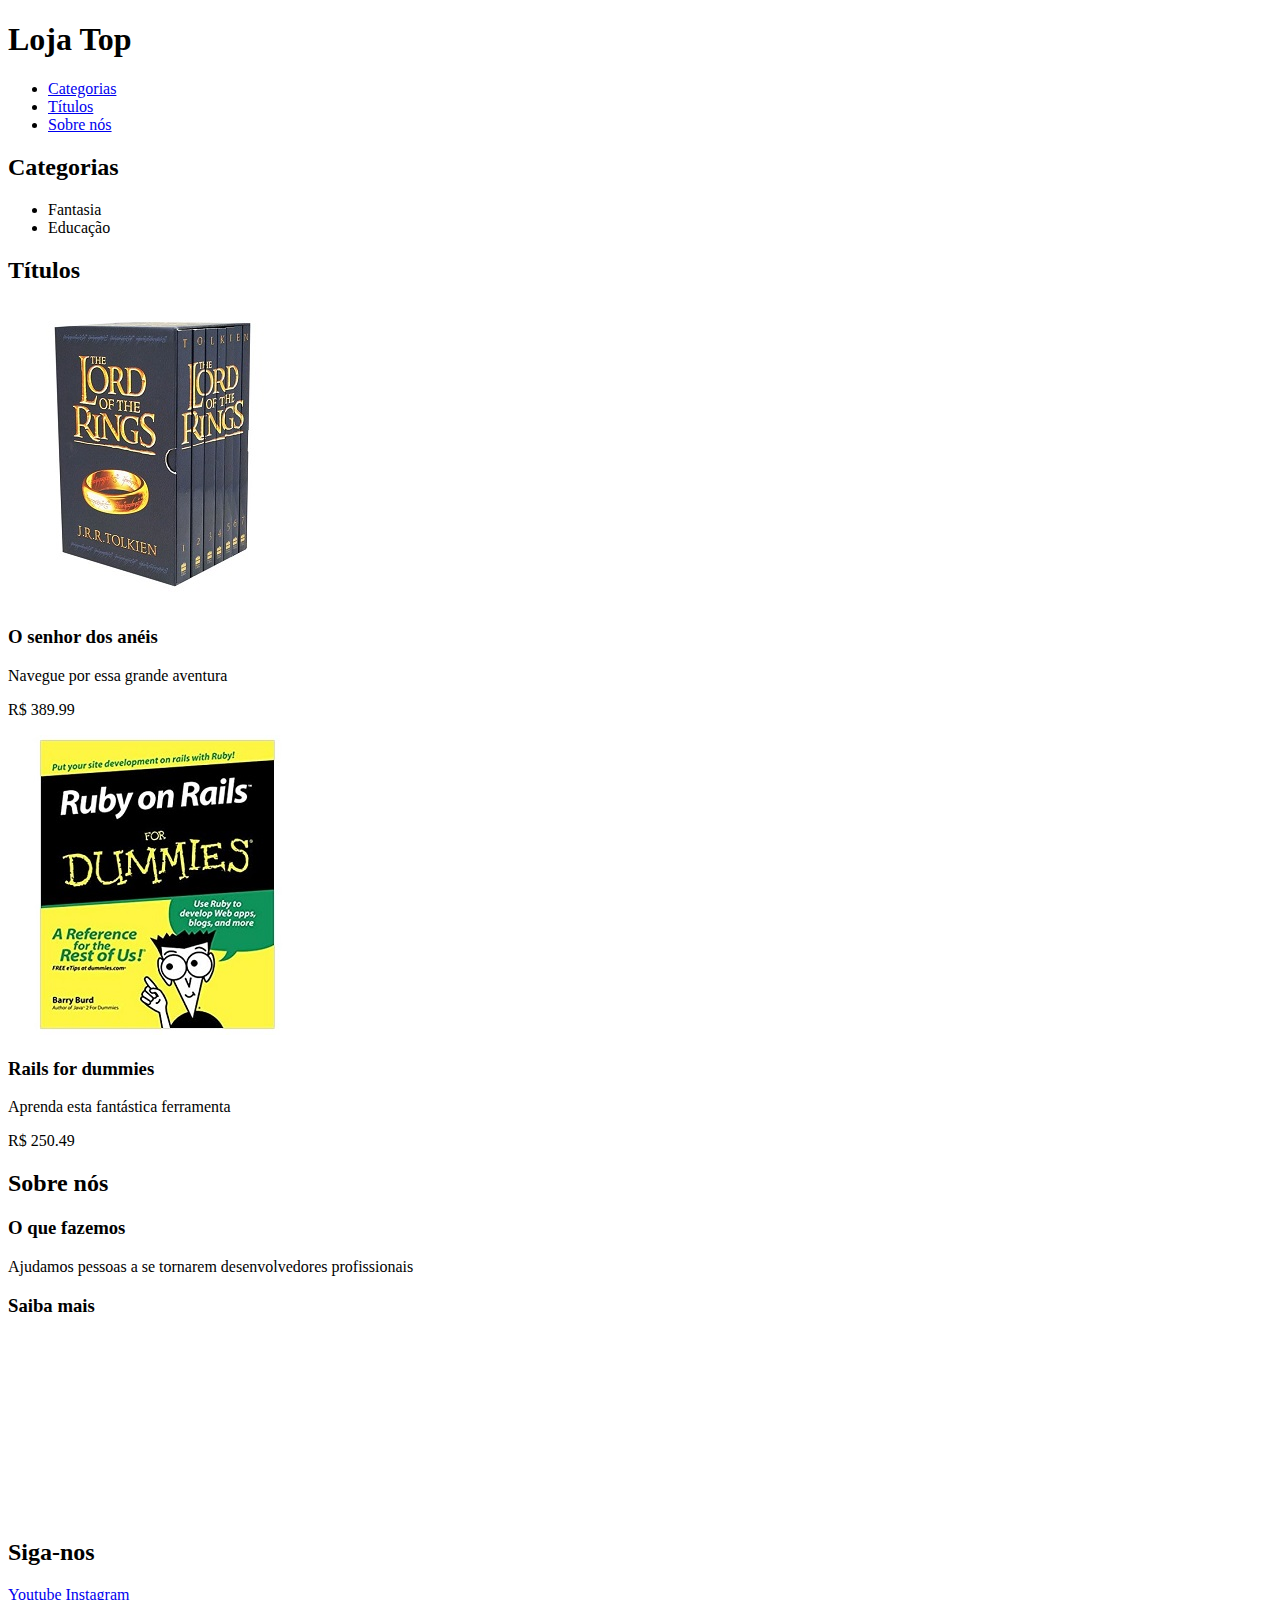
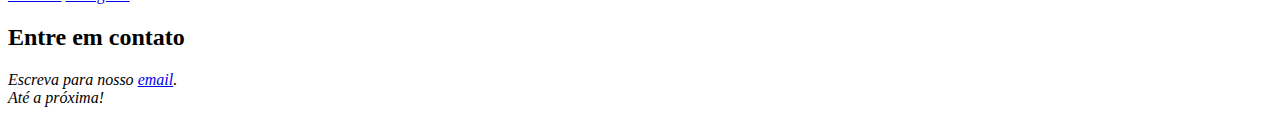
<file: curso-nivelamento-html-css-main/aulas/aula-div-span/index.html>
<!DOCTYPE html>
<html lang="pt-br">
  <head>
    <meta charset="UTF-8" />
    <meta http-equiv="X-UA-Compatible" content="IE=edge" />
    <meta name="viewport" content="width=device-width, initial-scale=1.0" />
    <title>Loja Top</title>
  </head>
  <body>
    <header>
      <nav>
        <h1>Loja Top</h1>
        <ul>
          <li><a href="#categories">Categorias</a></li>
          <li><a href="#titles">Títulos</a></li>
          <li><a href="#about">Sobre nós</a></li>
        </ul>
      </nav>
    </header>
    <main>
      <section id="categories">
        <h2>Categorias</h2>
        <ul>
          <li>Fantasia</li>
          <li>Educação</li>
        </ul>
      </section>
      <section id="titles">
        <h2>Títulos</h2>
        <div>
          <img src="img/book1.jpg" alt="O senhor dos anéis" />
          <div>
            <h3>O senhor dos anéis</h3>
            <p>Navegue por essa grande aventura</p>
            <p><span>R$ </span>389.99</p>
          </div>
        </div>
        <div>
          <img src="img/book2.jpg" alt="Rails for dummies" />
          <div>
            <h3>Rails for dummies</h3>
            <p>Aprenda esta fantástica ferramenta</p>
            <p><span>R$ </span>250.49</p>
          </div>
        </div>
      </section>
      <section id="about">
        <h2>Sobre nós</h2>
        <h3>O que fazemos</h3>
        <p>Ajudamos pessoas a se tornarem desenvolvedores profissionais</p>
        <h3>Saiba mais</h3>
        <iframe
          width="320"
          height="180"
          src="https://www.youtube.com/embed/6PBJUxIiRBI"
          frameborder="0"
          allowfullscreen
          >Lalala</iframe
        >
      </section>
    </main>
    <footer>
      <div>
        <div>
          <h2>Siga-nos</h2>
          <a href="https://www.youtube.com/devsuperior">Youtube</a>
          <a href="https://www.instagram.com/devsuperior.ig">Instagram</a>
        </div>
        <div>
          <h2>Entre em contato</h2>
          <address>
            Escreva para nosso <a href="mailto:contato@devsuperior.com">email</a>.<br>
            Até a próxima!
          </address>
        </div>
      </div>
    </footer>
  </body>
</html>
</file>
<file: curso-aulas/aula-borda-sombra/css/styles.css>
@import url('https://fonts.googleapis.com/css2?family=Poppins:wght@400;700&display=swap');

* {
    margin: 0 ;
    padding: 0;
    box-sizing: border-box;
    font-family: 'Poppins', 'Verdana';
}

.generic-section {
    min-height: 300px;
    padding: 40px 20px;
}

.generic-section h1 {
    font-size: 31px;
}

.generic-section p {
    font-size: 24px;
}

.bg-gray {
    background-color: #ddd;
}

.container {
    width: 100%;
    max-width: 960px;
    margin: 0 auto;
}

.form-card {
    background-color: #fff;
    padding: 20px;
    max-width: 600px;
    border-radius: 10px;
    box-shadow: 0px 4px 20px rgba(0, 0, 0, 0.25);
    border: 1px solid #999;
}

.form-card form {
    display: flex;
    flex-direction: column;
    
}

form input {
    border: none;
    background-color: #ddd;
    height: 50px;
    margin-bottom: 20px;
}

.form-card:focus {
    outline: 1px solid #990;
}
</file>
<file: curso-aulas/aula-flexbox/css/style.css>
* {
    box-sizing: border-box;
    margin: 0px;
}

body {
    background-color: #bbb;
}

.container-dos-blocos{
    height: 800px;
    
    display: flex;
    flex-wrap: wrap;
    /*justify-content: space-around;8*/
    align-items: center;
    justify-content: space-around;
    max-width: 960px;
    margin: 0 auto;
    
}

.bloco {
    width: 280px;
    height: 200px;
    margin: 20px;

    /*display: flex;
    flex-direction: column;
    justify-content: center;*/

    background-color: #fff;
}

.bloco:hover {
    border: 2px solid red;
}
</file>
<file: curso-aulas/aula-footer-flexbox/css/styles.css>
@import url('https://fonts.googleapis.com/css2?family=Poppins:wght@400;700&display=swap');

* {
    margin: 0;
    padding: 0;
    box-sizing: border-box;
    font-family: 'Poppins', 'Verdana';
}

a, a:hover {
    text-decoration: none;
    color: unset;
}

section {
    display: block;
}

.generic-section {
    min-height: 200px;
    padding: 40px 20px;
}

.bg-blue{
    background-color: blue;
}

.bg-red{
    background-color: red;
}

.bg-yellow{
    background-color: yellow;
}

.generic-section h2 {
    font-size: 32px;
}

.generic-section p {
    font-size: large  ;
}

.container {
    width: 100%;
    max-width: 960px;
    margin: 0 auto;
}

footer {
    padding: 40px 20px ;
    background-color: black;
    color: white;
    display: flex;
    align-items: center;
}

.footer-links-container a {
    display: block;
    text-align: center;
}

.footer-content {
    display:flex ;
    justify-content: space-between;
    align-items: center;
}

.footer-company-container {
    display: flex;
    flex-direction: column;
    align-items: center;

}
.footer-company-container p {
    text-align: center;
}

.footer-company-container img {
    width: 200px;
    margin-bottom: 10px;
}
</file>
<file: curso-aulas/aula-google-fonts/css/styles.css>
@import url('https://fonts.googleapis.com/css2?family=Poppins:wght@400;700&display=swap');


* {
    margin: 0;
    padding: 0;
    box-sizing: border-box;
    font-family: 'Poppins', 'Verdana';
}

.generic-section {
    min-height: 200px;
}

.bg-blue{
    background-color: blue;
}

.bg-red{
    background-color: red;
}

.bg-yellow{
    background-color: yellow;
}

h2 {
    font-size: x-large;
}

p {
    font-size: large  ;
}

.container {
    max-width: 960px;
    margin: 0 auto;
}
</file>
<file: curso-aulas/aula-margin-auto/css/styles.css>
* {
    margin: 0;
    padding: 0;
}

.generic-section {
    min-height: 200px;
}

.bg-blue{
    background-color: blue;
}

.bg-red{
    background-color: red;
}

.bg-yellow{
    background-color: yellow;
}

h2 {
    font-size: x-large;
}

p {
    font-size: large  ;
}

.container {
    max-width: 960px;
    margin: 0 auto;
}
</file>
<file: curso-aulas/aula-primeiras-tags/css/styles.css>
h1, h2 {
    color: blue;
}

p {
    color: green;
}

.cor-laranja {
    color: orange;
}

h1:hover {
    color: aqua;
    cursor: pointer;
}

#titles {
    background-color: aquamarine;
}

.card img {
    width: 200px;
    height: 200px;
    border: 5px solid red;
    margin: 10px 40px 20px 30px;
    padding: 10px;
}
</file>
<file: curso-aulas/aula-pseudo-elemento/css/styles.css>
@import url('https://fonts.googleapis.com/css2?family=Poppins:wght@400;700&display=swap');

* {
    margin: 0 ;
    padding: 0;
    box-sizing: border-box;
    font-family: 'Poppins', 'Verdana';
}

.generic-section {
    min-height: 300px;
    padding: 40px 20px;
}

.generic-section h1 {
    font-size: 31px;
}

.generic-section p {
    font-size: 24px;
}

.bg-gray {
    background-color: #ddd;
}

.container {
    width: 100%;
    max-width: 960px;
    margin: 0 auto;
}

.form-card {
    background-color: #fff;
    padding: 20px;
    max-width: 600px;
    border-radius: 10px;
    box-shadow: 0px 4px 20px rgba(0, 0, 0, 0.25);
    border: 1px solid #999;
}

.form-card form {
    display: flex;
    flex-direction: column;
    
}

form input {
    border: none;
    background-color: #ddd;
    height: 50px;
    margin-bottom: 20px;
}

.form-card:focus {
    outline: 1px solid #990;
}
</file>
<file: curso-aulas/aula-vh-vw-calc/css/styles.css>
@import url('https://fonts.googleapis.com/css2?family=Poppins:wght@400;700&display=swap');

* {
    margin: 0 ;
    padding: 0;
    box-sizing: border-box;
    font-family: 'Poppins', 'Verdana';
}

:root {
    --main-color: #205520;
    --secondary-color: #552055;
    --light-gray: #ddd;
    --dark-gray: #666;
    --color-white: #fff;
}

a, 
a:hover {
    text-decoration: none;
    color: unset;
}


.generic-section {
    min-height: 300px;
    padding: 40px 20px;
}

.generic-section h1 {
    font-size: 31px;
}

.generic-section h2 {
    color: var(--main-color);
    font-size: 31px;
}

.generic-section p {
    font-size: 24px;
    color: #666;
}

.bg-gray {
    background-color: var(--light-gray);
}

.bg-dark {
    background-color: var(--dark-gray);
}

.container {
    width: 100%;
    max-width: 960px;
    margin: 0 auto;
}

.form-card {
    background-color: #fff;
    padding: 20px;
    max-width: 600px;
    border-radius: 10px;
    box-shadow: 0px 4px 20px rgba(0, 0, 0, 0.25);
    border: 1px solid #999;
}

.form-card form {
    display: flex;
    flex-direction: column;
    
}

.form-card form input {
    border: none;
    background-color: #f0f0f0;
    height: 50px;
    margin-bottom: 20px;
    border-radius: 5px;
    padding: 15px;
    font-size: 20px;
}

.form-card form input::placeholder {
    color: #aaf;
}


.form-card form button {
    height: 50px;
    border: none;
    border-radius: 5px;
    background-color: #ff8400;    
}
.form-card form button:hover {
    background-color: #ffbb00;
}

.form-card:focus {
    outline: 1px solid #990;
}

.buttons-container {
    display: flex;
    margin-top: 30px;
}

.link-button {
    height: 60px;
    padding: 20px;
    border-radius: 8px;
    background-color: var(--secondary-color);
    color: var(--color-white);
}

header {
    min-height: 100px;
    /*height: 20vh;*/
    background-color: var(--main-color);
}

main {
    min-height: calc(100vh - 300px);
}


footer {
    min-height: 200px;
    background-color: var(--secondary-color);
}
</file>
<file: curso-nivelamento-html-css-main/projeto-dsfood/css/styles.css>
/* ELEMENTS */

* {
  box-sizing: border-box;
}

html,
body {
  padding: 0;
  margin: 0;
  font-family: "Roboto", sans-serif;
}

/* CLASSES, IDS */

.nav-container {
  background-color: #cf3527;
  height: 140px;
  width: 100%;
  padding: 20px;
}

.nav-main {
  display: flex;
  justify-content: space-between;
}

.dsfood-logo {
  display: flex;
  flex-direction: column;
  align-items: center;
}

.dsfood-logo img {
  width: 40px;
  height: 40px;
}

.dsfood-logo h1 {
  margin: 0;
  color: #fff;
  font-size: 18px;
}

.dsfood-nav-right {
  display: flex;
  align-items: center;
}

.dsfood-nav-right p {
  display: none;
}

.dsfood-btn-default {
  padding: 0 20px;
  height: 35px;
  border: none;
  border-radius: 4px;
  font-weight: 700;
  color: #6a6a6a;
  background-color: #f8f8f8;
  font-family: "Roboto", sans-serif;
  font-size: 14px;
  cursor: pointer;
}

.dsfood-btn-default:hover {
  background-color: #fff;
}

.dsfood-btn-default:active {
  background-color: #f8f8f8;
}

.dsfood-category-container {
  display: flex;
  justify-content: center;
}

.dsfood-category-container {
  position: relative;
  top: -30px;
  margin-bottom: 10px;
}

.dsfood-btn-category {
  padding: 0;
  width: 120px;
  height: 60px;
  background-color: #ffb647;
  color: #fff;
  border: none;
  border-radius: 4px;
  font-family: "Roboto", sans-serif;
  font-weight: 700;
  font-size: 18px;
  cursor: pointer;
}

.dsfood-btn-category:hover {
  background-color: #ffbb55;
}

.dsfood-btn-category:active {
  background-color: #ffb647;
}

.dsfood-btn-category-ml {
  margin-left: 20px;
}

.dsfood-btn-category-mr {
  margin-right: 20px;
}

.dsfood-catalog-section {
  width: 100%;
  padding: 0 20px;
}

.dsfood-catalog-container {
  width: 100%;
}

.dsfood-catalog-item {
  display: flex;
  margin-bottom: 30px;
}

.dsfood-catalog-item-image {
  width: 90px;
  height: 90px;
  border-radius: 4px 0 0 4px;
}

.dsfood-catalog-item-details-container {
  display: flex;
  flex-direction: column;
  justify-content: space-between;
  flex: 1;
  background-color: #f0eff4;
  padding: 8px 20px;
  border-radius: 0 4px 4px 0;
}

.dsfood-catalog-item-title {
  margin: 0;
  font-size: 14px;
  font-weight: 700;
  color: #3d3d3d;
}

.dsfood-catalog-item-description {
  margin: 0;
  font-size: 10px;
  font-weight: 400;
  color: #3d3d3d;
}

.dsfood-catalog-item-price {
  margin: 0;
  font-size: 14px;
  font-weight: 700;
  color: #5c9f43;
}

@media (min-width: 576px) {
  .nav-container {
    padding: 20px 40px;
  }

  .dsfood-catalog-item-image {
    width: 110px;
    height: 110px;
  }

  .dsfood-catalog-section {
    padding: 0 40px;
  }

  .dsfood-catalog-item-title {
    font-size: 18px;
  }

  .dsfood-catalog-item-description {
    font-size: 12px;
  }

  .dsfood-catalog-item-price {
    font-size: 24px;
  }
}

@media (min-width: 768px) {
  .nav-main {
    max-width: 856px; /* -20 margin, -20 space-around*/
    margin: 0 auto;
  }

  .dsfood-nav-right p {
    margin: 0 15px;
    color: #fff;
    font-size: 14px;
    font-weight: 400;
    display: unset;
  }

  .dsfood-category-container {
    top: -40px;
  }

  .dsfood-btn-category {
    width: 160px;
    height: 80px;
  }

  .dsfood-btn-category-ml {
    margin-left: 40px;
  }

  .dsfood-btn-category-mr {
    margin-right: 40px;
  }

  .dsfood-catalog-container {
    max-width: 896px;
    margin: 0 auto;
    display: flex;
    flex-wrap: wrap;
    justify-content: space-around;
  }

  .dsfood-catalog-item {
    display: flex;
    flex-direction: column;
    width: 260px;
    margin: 0 10px 30px 10px;
  }

  .dsfood-catalog-item-image {
    width: 260px;
    height: 260px;
    border-radius: 4px 4px 0 0;
  }

  .dsfood-catalog-item-details-container {
    border-radius: 0 0 4px 4px;
  }
}

@media (min-width: 992px) {
  .nav-main {
    max-width: 896px;
    margin: 0 auto;
  }

  .dsfood-catalog-container {
    max-width: 896px;
    margin: 0 auto;
    justify-content: space-between;
  }

  .dsfood-catalog-item {
    margin: 0 0 30px 0;
  }
}
</file>
<file: curso-nivelamento-html-css-main/projeto-lojatop/css/styles.css>
/* ELEMENTS */

* {
  box-sizing: border-box;
  padding: 0;
  margin: 0;
  font-family: "Montserrat", sans-serif;
}

a {
  color: #8be8f4;
  text-decoration: none;
}

header {
  background-color: #131a22;
  color: #eee;
  height: 100px;
  width: 100%;
  padding: 20px;
  display: flex;
  align-items: center;
}

footer {
  background-color: #131a22;
  color: #eee;
  height: 200px;
  width: 100%;
  padding: 20px;
  display: flex;
  justify-content: space-between;
}

section {
  min-height: 200px;
  padding: 40px;
}

/* CLASSES, IDS */

.nav-main {
  width: 100%;
  max-width: 960px;
  margin: 0 auto;
  display: flex;
  justify-content: space-between;
}

.nav-main h1 {
  font-size: 30px;
}

.menu-items {
  display: none;
}

.menu-items li {
  font-size: 14px;
  margin-left: 20px;
}

.nav-brand {
  color: #fff;
  font-size: 18px;
  font-weight: 700;
}

.section-categories {
  display: flex;
  flex-direction: column;
  align-items: center;
  background-color: #232f3e;
}

.section-categories h2 {
  color: #eb8f05;
}

.categories-list {
  margin-top: 20px;
  color: #d2d2d2;
  list-style-type: none;
}

.categories-list li {
  margin-bottom: 10px;
}

.section-titles {
  display: flex;
  flex-direction: column;
  align-items: center;
  background-color: #ccc;
}

.section-titles h2 {
  margin-bottom: 60px;
  color: #555;
}

.title-card {
  display: flex;
  flex-direction: column;
  margin-bottom: 40px;
}

.title-card-img {
  width: 300px;
  border-radius: 10px 10px 0 0;
}

.title-card-description {
  background-color: #ddd;
  width: 300px;
  padding: 15px;
  display: flex;
  flex-direction: column;
  justify-content: center;
  border-radius: 0 0 10px 10px;
}

.title-price {
  color: #5aa04e;
  font-weight: 700;
  margin-top: 10px;
  font-size: 28px;
}

.title-price span {
  font-size: 18px;
}

.section-about {
  display: flex;
  flex-direction: column;
  align-items: center;
  background-color: #232f3e;
  color: #d2d2d2;
}

.section-about h2 {
  color: #eb8f05;
}

.section-about h3 {
  margin: 15px 0;
}

.section-about p {
  text-align: center;
}

.footer-content {
  width: 100%;
  max-width: 960px;
  margin: 0 auto;
  display: flex;
  justify-content: space-between;
  align-items: center;
}

.footer-content h2 {
  font-size: 16px;
  margin-bottom: 10px;
}

.footer-content a {
  font-size: 12px;
}

.footer-content address {
  font-size: 12px;
}

@media(min-width: 576px) {
  .menu-items {
    display: flex;
    align-items: center;
    list-style-type: none;
  }

  .title-card {
    flex-direction: row;
  }

  .title-card-img {
    width: 200px;
    border-radius: 10px 0 0 10px;
  }

  .title-card-description {
    border-radius: 0 10px 10px 0;
  }
}
</file>
<file: curso-nivelamento-html-css-main/projeto-profile/css/styles.css>
/* ELEMENTS */

* {
    box-sizing: border-box;
}

html, body {
    padding: 0;
    margin: 0;
    font-family: "Montserrat", sans-serif;
}

footer {
    height: 120px;
    background-color: #2C3E50;
    display: flex;
    flex-direction: column;
    align-items: center;
}

/* CLASSES, IDS */

.nav-container {
    background-color: #2C3E50;
    height: 100px;
    width: 100%;
    padding: 20px;
    position: fixed;
}

.nav-main {
    width: 100%;
    max-width: 960px;
    margin: 0 auto;
    display: flex;
    flex-direction: column;
    align-items: center;
}

.nav-main a {
    color: #FFF;
    text-transform: uppercase;
    text-decoration: none;
}

.menu-items {
    display: flex;
    list-style-type: none;
    margin: 0;
    padding: 0;
}

.menu-items li {
    margin: 10px;
    font-size: 14px;
}

.nav-brand {
    font-size: 18px;
    font-weight: 700;
    margin-bottom: 5px;
}

.profile-container {
    background-color: #1ABC9C;
    color: #FFF;
    padding: 160px 0 60px 0;
    display: flex;
    flex-direction: column;
    align-items: center;
}

.profile-avatar img {
    width: 150px;
}

.profile-title {
    margin: 35px 0 0 0;
    font-size: 2rem;
}

.profile-description {
    margin: 0;
    font-size: 1rem;
}

#portfolio {
    width: 100%;
    max-width: 960px;
    margin: 0 auto;
}

.portfolio-title {
    font-size: 2rem;
    text-transform: uppercase;
    text-align: center;
    color: #2C3E50;
    margin: 60px 0 10px 0;
}

.portfolio-container {
    display: flex;
    justify-content: center;
    flex-wrap: wrap;
}

.portfolio-item {
    width: calc(100% - 40px);
    max-width: 420px;
    border-radius: 10px;
    cursor: pointer;
    margin: 20px;
}

.footer-title {
    color: #FFF;
    font-size: 14px;
    margin-top: 30px;
}

.social-container img {
    width: 32px;
    height: 32px;
    margin: 10px;
}

@media(min-width: 576px) {

    html {
        font-size: 20px;
    }
}

@media(min-width: 768px) {

    html {
        font-size: 24px;
    }

    .portfolio-item {
        width: 280px;
    }

    .nav-container {
        display: flex;
    }

    .nav-main {
        flex-direction: row;
        justify-content: space-between;
    }

    .nav-brand {
        font-size: 30px;
        margin-bottom: 0;
    }

    .menu-items li {
        font-size: 18px;
    }
}
</file>
